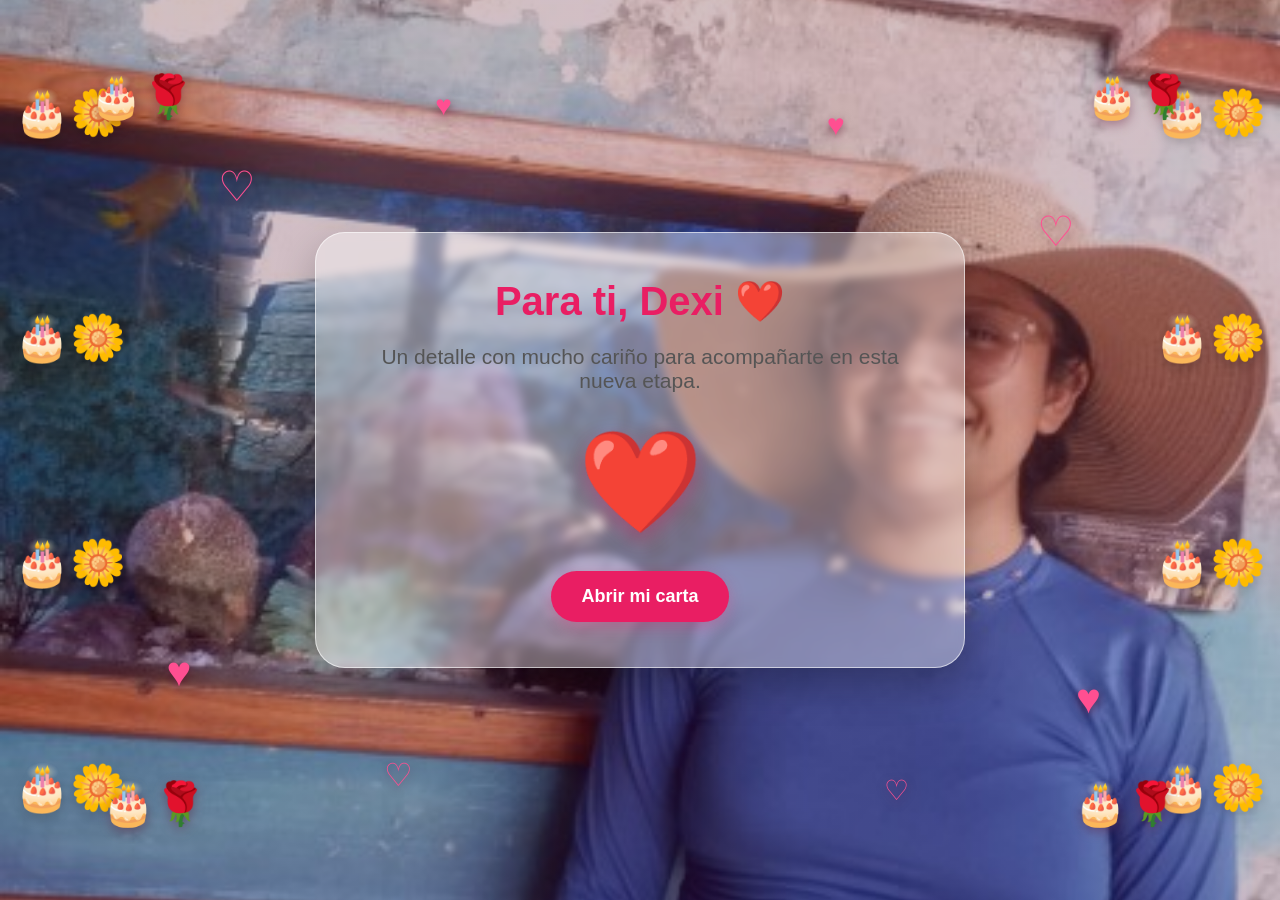
<file: index.html>
<!DOCTYPE html>
<html lang="es">

<head>
    <meta charset="UTF-8">
    <meta name="viewport" content="width=device-width, initial-scale=1.0">
    <title>Para Dexi, con cariño</title>
    <meta name="description" content="Un detalle para Dexi, con cariño, antes de su nueva etapa y de su cumpleaños.">
    <link rel="stylesheet" href="estilos/estilos.css?v=3">
</head>

<body class="pagina-inicio">
    <div class="flores flores-izquierda" aria-hidden="true">
        <span>🎂🌼</span><span>🎂🌼</span><span>🎂🌼</span><span>🎂🌼</span>
    </div>
    <div class="flores flores-derecha" aria-hidden="true">
        <span>🎂🌼</span><span>🎂🌼</span><span>🎂🌼</span><span>🎂🌼</span>
    </div>
    <div class="rosas-portada" aria-hidden="true">
        <span>🎂🌹</span><span>🎂🌹</span><span>🎂🌹</span><span>🎂🌹</span>
    </div>
    <div class="corazones-portada" aria-hidden="true">
        <span>♡</span><span>♥</span><span>♡</span><span>♥</span>
        <span>♥</span><span>♡</span><span>♥</span><span>♡</span>
    </div>
    <main class="contenedor">
        <h1>Para ti, Dexi ❤️</h1>
        <p class="mensaje">Un detalle con mucho cariño para acompañarte en esta nueva etapa.</p>
        <div class="corazon" aria-hidden="true">❤️</div>
        <a class="boton" href="components/carta.html">Abrir mi carta</a>
    </main>
</body>

</html>
</file>
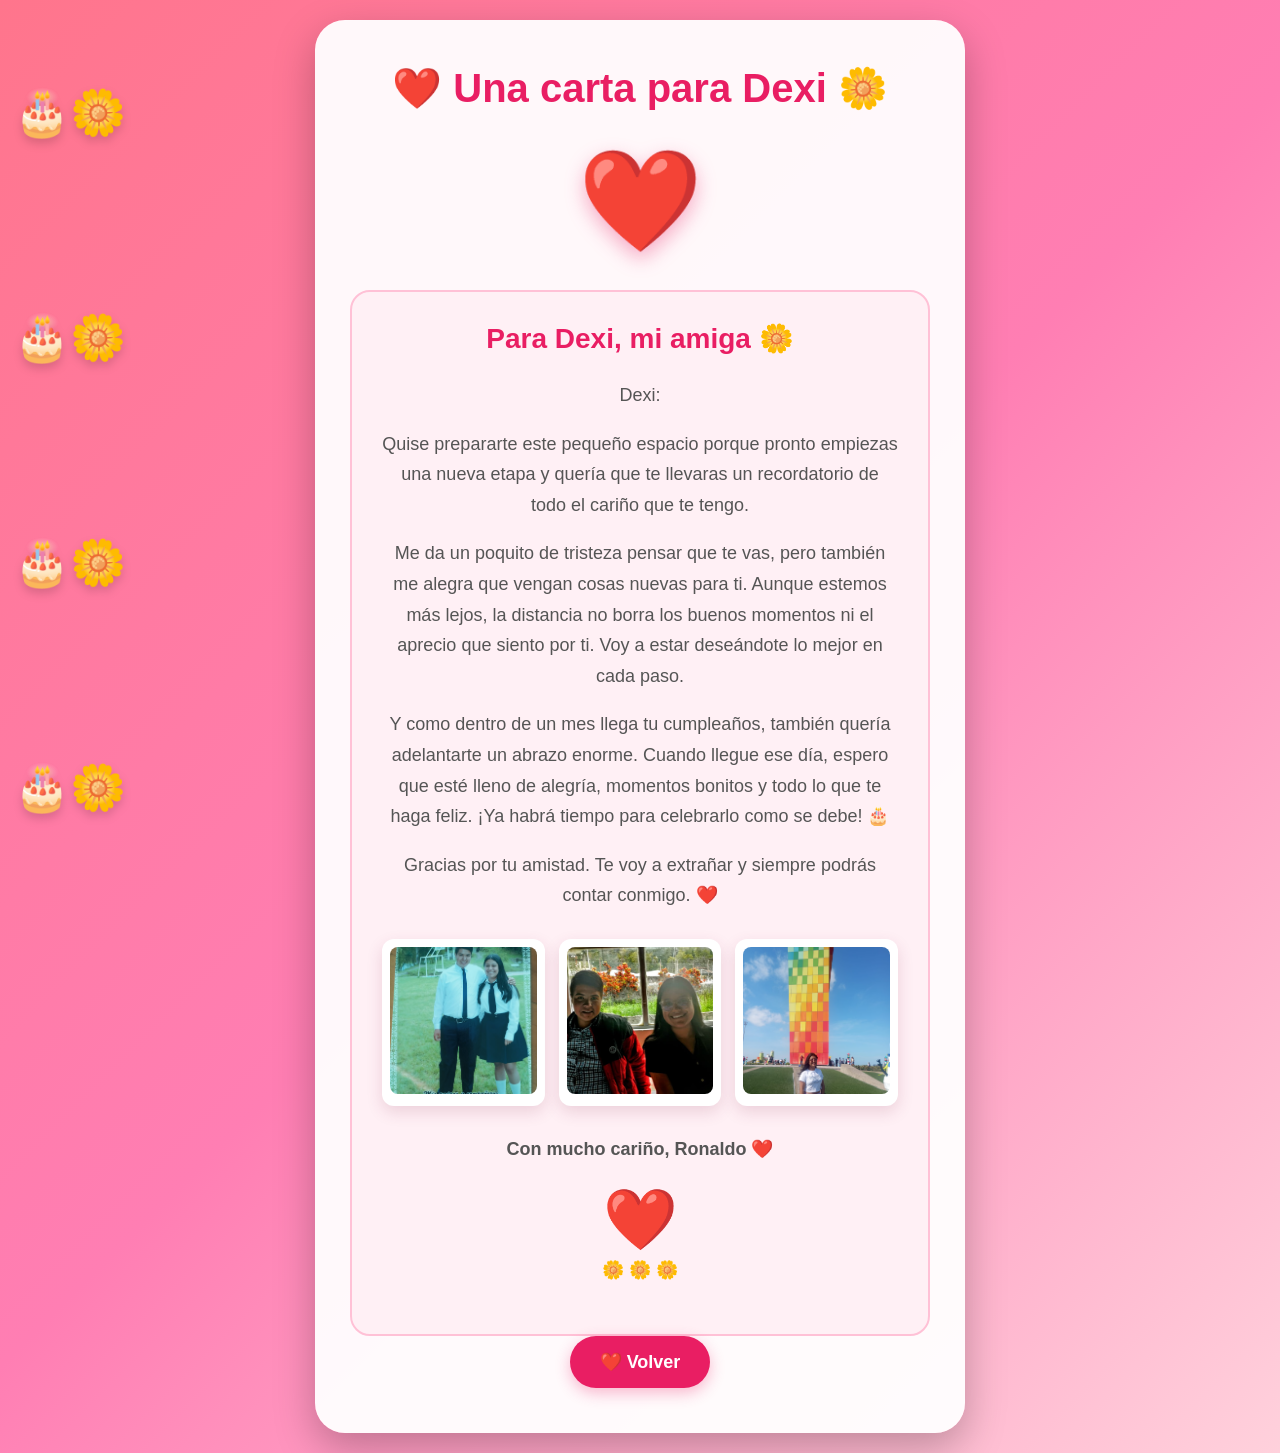
<file: components/carta.html>
<!DOCTYPE html>
<html lang="es">

<head>
    <meta charset="UTF-8">
    <meta name="viewport" content="width=device-width, initial-scale=1.0">
    <title>Una carta para Dexi ❤️</title>
    <meta name="description" content="Una carta de despedida y cariño para Dexi, antes de su cumpleaños.">
    <link rel="stylesheet" href="../estilos/estilos.css?v=3">
</head>

<body>
    <div class="flores flores-izquierda" aria-hidden="true">
        <span>🎂🌼</span><span>🎂🌼</span><span>🎂🌼</span><span>🎂🌼</span>
    </div>
    <main class="contenedor">
        <h1>❤️ Una carta para Dexi 🌼</h1>
        <div class="corazon" aria-hidden="true">❤️</div>
        <section class="carta">
            <h2>Para Dexi, mi amiga 🌼</h2>
            <p>Dexi:</p>
            <p>Quise prepararte este pequeño espacio porque pronto empiezas una nueva etapa y quería que te llevaras
                un recordatorio de todo el cariño que te tengo.</p>
            <p>Me da un poquito de tristeza pensar que te vas, pero también me alegra que vengan cosas nuevas para ti.
                Aunque estemos más lejos, la distancia no borra los buenos momentos ni el aprecio que siento por ti.
                Voy a estar deseándote lo mejor en cada paso.</p>
            <p>Y como dentro de un mes llega tu cumpleaños, también quería adelantarte un abrazo enorme. Cuando llegue
                ese día, espero que esté lleno de alegría, momentos bonitos y todo lo que te haga feliz. ¡Ya habrá
                tiempo para celebrarlo como se debe! 🎂</p>
            <p>Gracias por tu amistad. Te voy a extrañar y siempre podrás contar conmigo. ❤️</p>
            <div class="galeria-amor" aria-label="Nuestros recuerdos">
                <figure>
                    <img src="../img/img1.jpeg" alt="Un recuerdo especial">
                </figure>
                <figure>
                    <img src="../img/Img2.jpeg" alt="Un momento para recordar">
                </figure>
                <figure>
                    <img src="../img/img3.jpeg" alt="Un recuerdo compartido">
                </figure>
            </div>
            <p><strong>Con mucho cariño, Ronaldo ❤️</strong></p>
            <div class="corazon-final" aria-hidden="true">❤️</div>
            <p class="flores-finales">🌼 🌼 🌼</p>
        </section>
        <audio id="cancion-dexi" class="song-media" autoplay preload="auto" aria-label="Canción para Dexi">
            <source src="../musica/Tu cumpleaños.mpeg" type="audio/mpeg">
        </audio>
        <a href="../index.html" class="boton">❤️ Volver</a>
    </main>
    <script>
        const cancion = document.querySelector('#cancion-dexi');
        const intentarReproducir = () => {
            cancion.play().catch(() => {
                document.addEventListener('pointerdown', () => cancion.play(), { once: true });
                document.addEventListener('keydown', () => cancion.play(), { once: true });
            });
        };

        intentarReproducir();
        cancion.addEventListener('error', () => {
            console.error('No se pudo cargar musica/Tu cumpleaños.mpeg');
        });
    </script>
</body>

</html>
</file>
<file: estilos/estilos.css>
/* ================================= */
/* CONFIGURACIÓN GENERAL */
/* ================================= */

* {
    margin: 0;
    padding: 0;
    box-sizing: border-box;
}

/* Portada con la imagen principal */
.pagina-inicio {
    position: relative;
    background-image:
        linear-gradient(rgba(92, 24, 48, 0.28), rgba(92, 24, 48, 0.28)),
        url("../img/Imgprinsipal.jpeg");
    background-position: center;
    background-size: cover;
    background-attachment: fixed;
}

.corazones-portada {
    position: fixed;
    inset: 0;
    z-index: 1;
    pointer-events: none;
}

.corazones-portada span {
    position: absolute;
    color: #ff4f91;
    font-size: 42px;
    text-shadow: 0 3px 10px rgba(91, 14, 43, 0.55);
    animation: flotarCorazon 4s ease-in-out infinite;
}

.corazones-portada span:nth-child(1) {
    top: 18%;
    left: 17%;
}

.corazones-portada span:nth-child(2) {
    top: 72%;
    left: 13%;
    animation-delay: 1s;
}

.corazones-portada span:nth-child(3) {
    top: 23%;
    right: 16%;
    animation-delay: 1.8s;
}

.corazones-portada span:nth-child(4) {
    top: 75%;
    right: 14%;
    animation-delay: 2.6s;
}

.corazones-portada span:nth-child(5) {
    top: 10%;
    left: 34%;
    font-size: 28px;
    animation-delay: 0.5s;
}

.corazones-portada span:nth-child(6) {
    top: 84%;
    left: 30%;
    font-size: 32px;
    animation-delay: 1.5s;
}

.corazones-portada span:nth-child(7) {
    top: 12%;
    right: 34%;
    font-size: 30px;
    animation-delay: 2.2s;
}

.corazones-portada span:nth-child(8) {
    top: 86%;
    right: 29%;
    font-size: 28px;
    animation-delay: 3s;
}

.rosas-portada {
    position: fixed;
    inset: 0;
    z-index: 3;
    pointer-events: none;
}

.rosas-portada span {
    position: absolute;
    font-size: 42px;
    filter: drop-shadow(0 4px 6px rgba(91, 14, 43, 0.4));
    animation: florMovimiento 3.5s ease-in-out infinite;
}

.rosas-portada span:nth-child(1) {
    top: 8%;
    left: 7%;
}

.rosas-portada span:nth-child(2) {
    bottom: 8%;
    left: 8%;
    animation-delay: 1s;
}

.rosas-portada span:nth-child(3) {
    top: 8%;
    right: 7%;
    animation-delay: 1.8s;
}

.rosas-portada span:nth-child(4) {
    bottom: 8%;
    right: 8%;
    animation-delay: 2.6s;
}

@keyframes flotarCorazon {

    0%,
    100% {
        transform: translateY(0) rotate(-8deg);
    }

    50% {
        transform: translateY(-14px) rotate(8deg);
    }
}

/* Recuerdos fijos dentro de la carta */
.galeria-amor {
    display: grid;
    grid-template-columns: repeat(3, 1fr);
    gap: 14px;
    margin: 28px 0;
}

.galeria-amor figure {
    margin: 0;
    padding: 8px 8px 12px;
    background: #fff;
    border-radius: 12px;
    box-shadow: 0 6px 16px rgba(138, 44, 80, 0.16);
}

.galeria-amor img {
    display: block;
    width: 100%;
    aspect-ratio: 1 / 1;
    object-fit: cover;
    border-radius: 8px;
}

.galeria-amor figcaption {
    padding-top: 8px;
    color: #b83262;
    font-size: 13px;
    font-weight: bold;
}

@media (max-width: 600px) {
    .corazones-portada span {
        font-size: 30px;
    }

    .galeria-amor {
        gap: 8px;
        margin: 22px 0;
    }

    .galeria-amor figure {
        padding: 5px 5px 9px;
    }

    .galeria-amor figcaption {
        font-size: 10px;
    }
}

body {
    min-height: 100vh;

    display: flex;
    justify-content: center;
    align-items: center;

    font-family: Arial, sans-serif;

    background: linear-gradient(135deg,
            #ff758c,
            #ff7eb3,
            #ffd1dc);

    padding: 20px;

    overflow-x: hidden;
}


/* ================================= */
/* FLORES DECORATIVAS */
/* ================================= */

.flores {
    position: fixed;

    top: 0;

    height: 100vh;
    width: 120px;

    display: flex;
    flex-direction: column;
    justify-content: space-around;
    align-items: center;

    z-index: 3;

    pointer-events: none;
}


/* Flores izquierda */

.flores-izquierda {
    left: 10px;
}


/* Flores derecha */

.flores-derecha {
    right: 10px;
}


/* Cada flor */

.flores span {
    font-size: 45px;

    animation: florMovimiento 3s ease-in-out infinite;

    filter: drop-shadow(0 5px 5px rgba(0, 0, 0, 0.15));
}


/* Movimiento individual de las flores */

.flores span:nth-child(2) {
    animation-delay: 0.7s;
}

.flores span:nth-child(3) {
    animation-delay: 1.4s;
}

.flores span:nth-child(4) {
    animation-delay: 2.1s;
}


/* Animación de las flores */

@keyframes florMovimiento {

    0% {
        transform: translateY(0) rotate(-5deg);
    }

    50% {
        transform: translateY(-12px) rotate(5deg);
    }

    100% {
        transform: translateY(0) rotate(-5deg);
    }

}


/* ================================= */
/* CONTENEDOR PRINCIPAL */
/* ================================= */

.contenedor {
    position: relative;

    z-index: 2;

    width: 100%;
    max-width: 650px;

    padding: 45px 35px;

    text-align: center;

    background: rgba(255, 255, 255, 0.95);

    border-radius: 30px;

    box-shadow:
        0 15px 40px rgba(0, 0, 0, 0.25);

    animation: aparecer 1.5s ease;
}

.pagina-inicio .contenedor {
    background: rgba(255, 255, 255, 0.38);
    border: 1px solid rgba(255, 255, 255, 0.58);
    backdrop-filter: blur(4px);
    -webkit-backdrop-filter: blur(4px);
}


/* ================================= */
/* TÍTULO */
/* ================================= */

h1 {
    color: #e91e63;

    font-size: 40px;

    margin-bottom: 20px;
}


/* ================================= */
/* MENSAJE INICIAL */
/* ================================= */

.mensaje {
    color: #555;

    font-size: 21px;

    margin-bottom: 10px;
}


/* ================================= */
/* CORAZÓN PRINCIPAL */
/* ================================= */

.corazon {
    font-size: 100px;

    margin: 30px 0;

    animation: crecer 1.5s infinite alternate;

    filter: drop-shadow(0 8px 10px rgba(233, 30, 99, 0.35));
}


/* ================================= */
/* ANIMACIÓN DEL CORAZÓN */
/* ================================= */

@keyframes crecer {

    0% {
        transform: scale(1);
    }

    100% {
        transform: scale(1.35);
    }

}


/* ================================= */
/* TEXTO */
/* ================================= */

.texto {
    color: #666;

    font-size: 18px;

    margin-bottom: 25px;
}


/* ================================= */
/* BOTÓN */
/* ================================= */

.boton {
    display: inline-block;
    border: none;

    padding: 15px 30px;

    border-radius: 50px;

    background-color: #e91e63;

    color: white;
    text-decoration: none;

    font-size: 18px;

    font-weight: bold;

    cursor: pointer;

    transition: 0.3s;

    box-shadow:
        0 5px 15px rgba(233, 30, 99, 0.3);
}


/* Efecto al pasar el mouse */

.boton:hover {

    transform: scale(1.08);

    background-color: #c2185b;

    box-shadow:
        0 8px 20px rgba(233, 30, 99, 0.4);
}


/* Efecto al presionar */

.boton:active {

    transform: scale(0.95);

}


/* ================================= */
/* CARTA */
/* ================================= */

.carta {

    display: block;

    margin-top: 30px;

    padding: 30px;

    background-color: #fff0f5;

    border-radius: 20px;

    border: 2px solid #ffc1d6;

    animation: aparecerCarta 1s ease;

}


/* ================================= */
/* TÍTULO DE LA CARTA */
/* ================================= */

.carta h2 {

    color: #e91e63;

    font-size: 28px;

    margin-bottom: 25px;

}


/* ================================= */
/* TEXTO DE LA CARTA */
/* ================================= */

.carta p {

    color: #555;

    font-size: 18px;

    line-height: 1.7;

    margin-bottom: 18px;

}


/* ================================= */
/* CORAZÓN FINAL */
/* ================================= */

.corazon-final {

    font-size: 60px;

    margin-top: 20px;

    animation: latir 1s infinite;

}


/* ================================= */
/* ANIMACIÓN PRINCIPAL */
/* ================================= */

@keyframes aparecer {

    from {

        opacity: 0;

        transform: translateY(30px);

    }

    to {

        opacity: 1;

        transform: translateY(0);

    }

}


/* ================================= */
/* ANIMACIÓN DE LA CARTA */
/* ================================= */

@keyframes aparecerCarta {

    from {

        opacity: 0;

        transform: translateY(20px);

    }

    to {

        opacity: 1;

        transform: translateY(0);

    }

}


/* ================================= */
/* ANIMACIÓN DEL CORAZÓN FINAL */
/* ================================= */

@keyframes latir {

    0% {

        transform: scale(1);

    }

    50% {

        transform: scale(1.2);

    }

    100% {

        transform: scale(1);

    }

}


/* ================================= */
/* ADAPTACIÓN PARA CELULAR */
/* ================================= */

@media (max-width: 600px) {

    body {

        padding: 15px;

    }


    /* Flores */

    .flores {

        width: 55px;

    }

    .flores span {

        font-size: 27px;

    }

    .flores-izquierda {

        left: 0;

    }

    .flores-derecha {

        right: 0;

    }


    /* Contenedor */

    .contenedor {

        padding: 30px 20px;

        border-radius: 25px;

    }


    /* Título */

    h1 {

        font-size: 30px;

    }


    /* Mensaje */

    .mensaje {

        font-size: 19px;

    }


    /* Corazón */

    .corazon {

        font-size: 80px;

    }


    /* Texto */

    .texto {

        font-size: 16px;

    }


    /* Carta */

    .carta {

        padding: 20px;

    }


    .carta h2 {

        font-size: 24px;

    }


    .carta p {

        font-size: 16px;

    }


    /* Botón */

    .boton {

        font-size: 16px;

        padding: 13px 25px;

    }


    /* Corazón final */

    .corazon-final {

        font-size: 50px;

    }

}

/*cancion*/
.song-section {
    padding-bottom: 10px;
}

.song-card {
    display: grid;
    grid-template-columns: 1fr;
    gap: clamp(18px, 3vw, 38px);
    align-items: center;
    justify-items: center;
    background: var(--soft-white);
    border: 1px solid rgba(157, 82, 111, 0.14);
    border-radius: 30px;
    box-shadow: var(--shadow);
    padding: clamp(20px, 3.5vw, 40px);
    backdrop-filter: blur(8px);
}

.song-info h3 {
    margin: 10px 0 6px;
    font-size: clamp(1.7rem, 3vw, 2.6rem);
    letter-spacing: -0.03em;
    color: var(--rose-800);
}

.song-meta {
    margin: 0 0 14px;
    color: var(--rose-600);
    font-size: 0.95rem;
}

.song-info p {
    color: var(--muted);
}

.song-note {
    display: inline-flex;
    align-items: center;
    gap: 10px;
    margin-top: 18px;
    padding: 10px 18px;
    border-radius: 999px;
    background: var(--rose-100);
    color: var(--rose-700);
    font-size: 0.9rem;
}

.song-note .dot {
    width: 9px;
    height: 9px;
    border-radius: 50%;
    background: var(--rose-500);
    box-shadow: 0 0 0 0 rgba(217, 94, 136, 0.6);
    animation: song-pulse 2s infinite;
}

@keyframes song-pulse {
    70% {
        box-shadow: 0 0 0 12px rgba(217, 94, 136, 0);
    }

    100% {
        box-shadow: 0 0 0 0 rgba(217, 94, 136, 0);
    }
}

.song-player {
    position: relative;
    width: 100%;
    background: transparent;
}

.song-player iframe,
.song-player audio,
.song-player video {
    position: absolute;
    inset: 0;
    width: 100%;
    height: 100%;
    border: 0;
    object-fit: cover;
    background: #1b0f18;
}

.song-media {
    display: none;
}

.quick-nav {
    display: flex;
    flex-wrap: wrap;
    justify-content: center;
    gap: 12px;
    padding: 18px 12px 0;
}

.quick-nav a {
    display: inline-flex;
    align-items: center;
    justify-content: center;
    min-width: 120px;
    padding: 0.75rem 1rem;
    border-radius: 999px;
    background: rgba(255, 255, 255, 0.8);
    border: 1px solid rgba(157, 82, 111, 0.14);
    color: #3a2331;
    text-decoration: none;
    font-weight: 700;
    box-shadow: 0 10px 20px rgba(61, 28, 42, 0.08);
}

.quick-nav a:hover {
    transform: translateY(-1px);
}

@media (max-width: 820px) {
    .song-card {
        grid-template-columns: 1fr;
        text-align: center;
    }

    .song-note {
        margin-inline: auto;
    }
}
</file>
